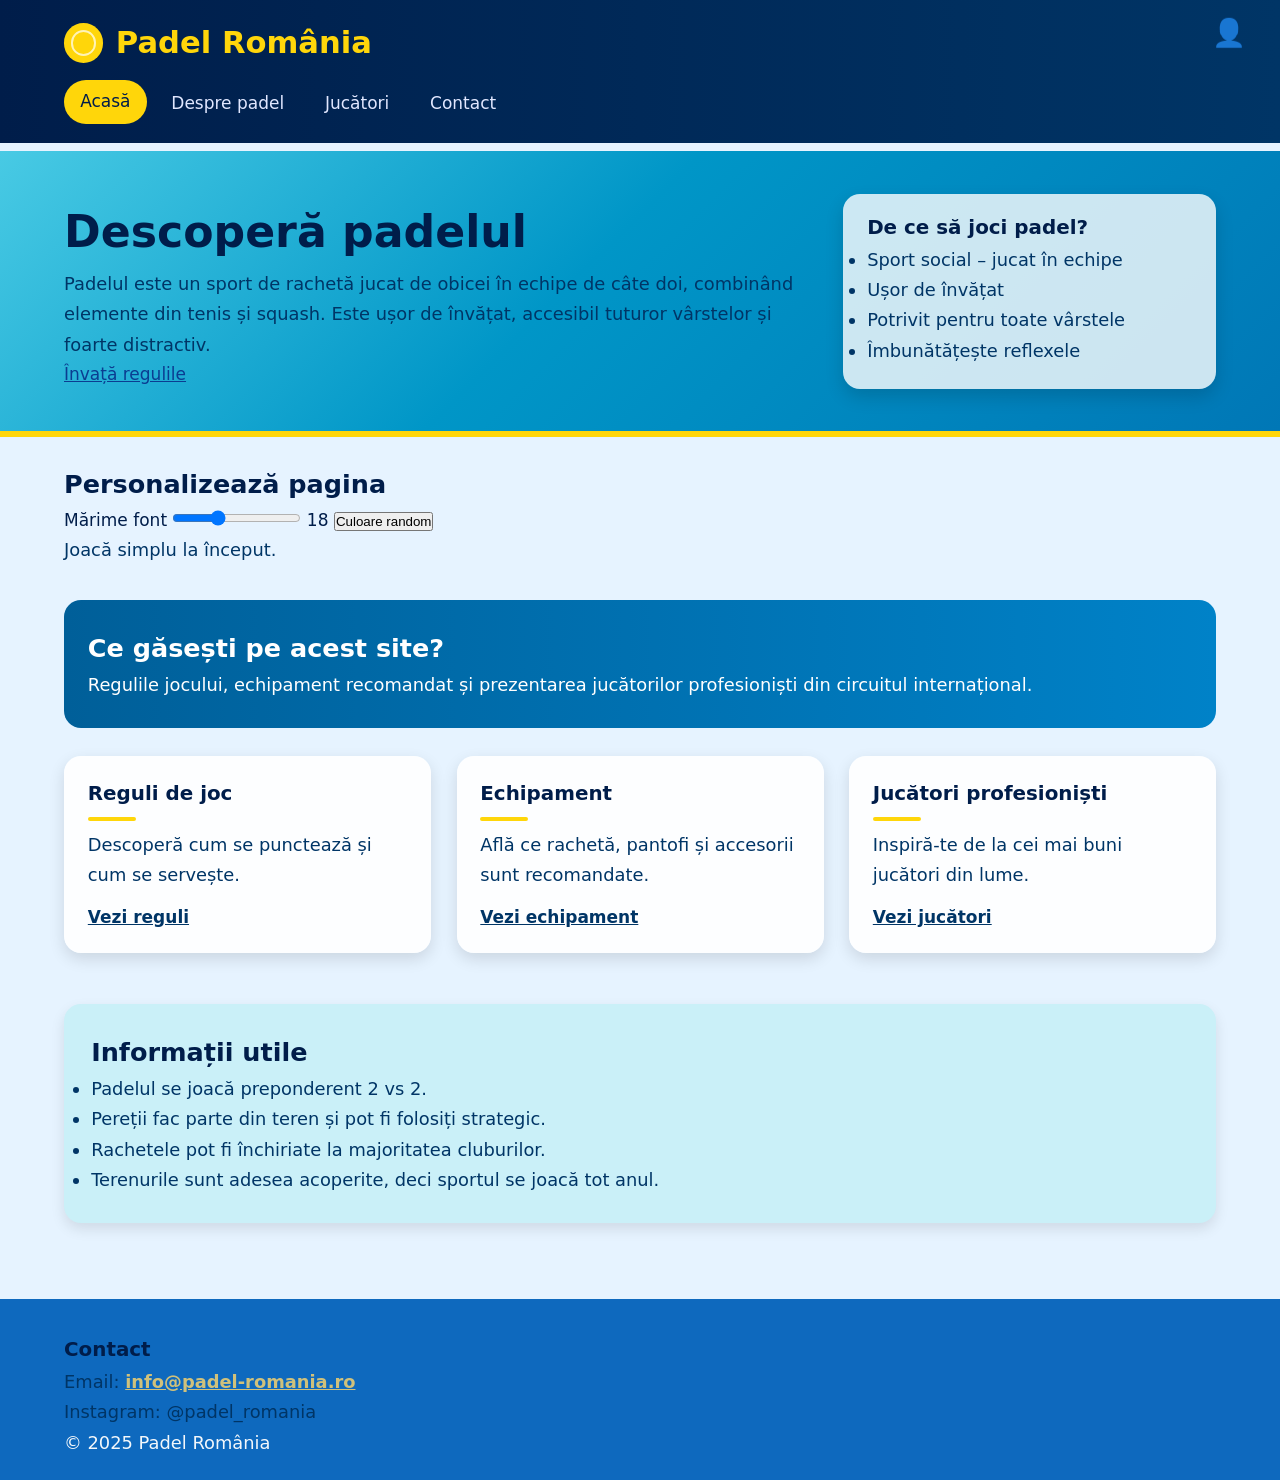
<file: index.html>
<!DOCTYPE html>
<html lang="ro">
<head>
    <meta charset="UTF-8">
    <title>Padel pentru Începători - Padel România</title>
    <meta name="viewport" content="width=device-width, initial-scale=1.0">
    <link rel="stylesheet" href="styles.css">
</head>
<body>
<header>
    <div class="logo">
        <span class="logo-ball"></span>
        <h1>Padel România</h1>
    </div>

    <nav class="main-nav">
        <ul>
            <li><a href="index.html" class="active">Acasă</a></li>
            <li class="dropdown">
                <a href="reguli.html">Despre padel</a>
                <ul class="submenu">
                    <li><a href="reguli.html">Reguli de bază</a></li>
                    <li><a href="echipament.html">Echipament</a></li>
                </ul>
            </li>
            <li><a href="cluburi.html">Jucători</a></li>
            <li><a href="#contact">Contact</a></li>
        </ul>
    </nav>
   <div class="user-area">
  <button id="userToggle" aria-label="Cont utilizator">
    👤
  </button>

  <section class="auth-bar" id="authBox">
    <form id="loginForm">
      <label>
        Utilizator
        <input id="loginUser" type="text" required>
      </label>

      <label>
        Parolă
        <input id="loginPass" type="password" required>
      </label>

      <button type="submit">Login</button>
      <button type="button" id="logoutBtn">Logout</button>

      <span id="authStatus"></span>
    </form>
  </section>
</div>

</header>

<main>
    <section class="hero">
        <article class="hero-content">
            <h2 class="hero-title">Descoperă padelul</h2>
            <p>
                Padelul este un sport de rachetă jucat de obicei în echipe de câte doi,
                combinând elemente din tenis și squash. Este ușor de învățat,
                accesibil tuturor vârstelor și foarte distractiv.
            </p>
            <a href="reguli.html" class="btn btn-primary">Învață regulile</a>
        </article>

        <aside class="hero-aside">
            <h3>De ce să joci padel?</h3>
            <ul>
                <li>Sport social – jucat în echipe</li>
                <li>Ușor de învățat</li>
                <li>Potrivit pentru toate vârstele</li>
                <li>Îmbunătățește reflexele</li>
            </ul>
        </aside>
    </section>

    <section class="controls">
        <h2>Personalizează pagina</h2>

        <label for="fontRange">Mărime font</label>
        <input id="fontRange" type="range" min="15" max="24" step="1" value="18">
        <span id="fontValue">18</span>

        <button id="randColorBtn" type="button">Culoare random</button>

        <p id="rotatingTip"></p>
    </section>


    <section class="section-intro">
        <header>
            <h2>Ce găsești pe acest site?</h2>
            <p>
                Regulile jocului, echipament recomandat și prezentarea jucătorilor
                profesioniști din circuitul internațional.
            </p>
        </header>
      
        
         <div class="cards-grid">
            <article class="card">
                <h3>Reguli de joc</h3>
                <p>Descoperă cum se punctează și cum se servește.</p>
                <a href="reguli.html" class="card-link">Vezi reguli</a>
            </article>

            <article class="card">
                <h3>Echipament</h3>
                <p>Află ce rachetă, pantofi și accesorii sunt recomandate.</p>
                <a href="echipament.html" class="card-link">Vezi echipament</a>
            </article>

            <article class="card">
                <h3>Jucători profesioniști</h3>
                <p>Inspiră-te de la cei mai buni jucători din lume.</p>
                <a href="cluburi.html" class="card-link">Vezi jucători</a>
            </article>
        </div>
    </section>
    
    
        <section class="info-box">
            <h2>Informații utile</h2>
            <ul>
            <li>Padelul se joacă preponderent 2 vs 2.</li>
            <li>Pereții fac parte din teren și pot fi folosiți strategic.</li>
            <li>Rachetele pot fi închiriate la majoritatea cluburilor.</li>
            <li>Terenurile sunt adesea acoperite, deci sportul se joacă tot anul.</li>
        </ul>
    </section>
</main>

<footer id="contact">
    <section class="footer-content">
        <article>
            <h3>Contact</h3>
            <p>Email: <a href="mailto:info@padel-romania.ro">info@padel-romania.ro</a></p>
            <p>Instagram: @padel_romania</p>
        </article>
    </section>
    <p class="footer-copy">&copy; 2025 Padel România</p>
</footer>
<script type="text/javascript" src="app.js"></script>

</body>
</html>
</file>
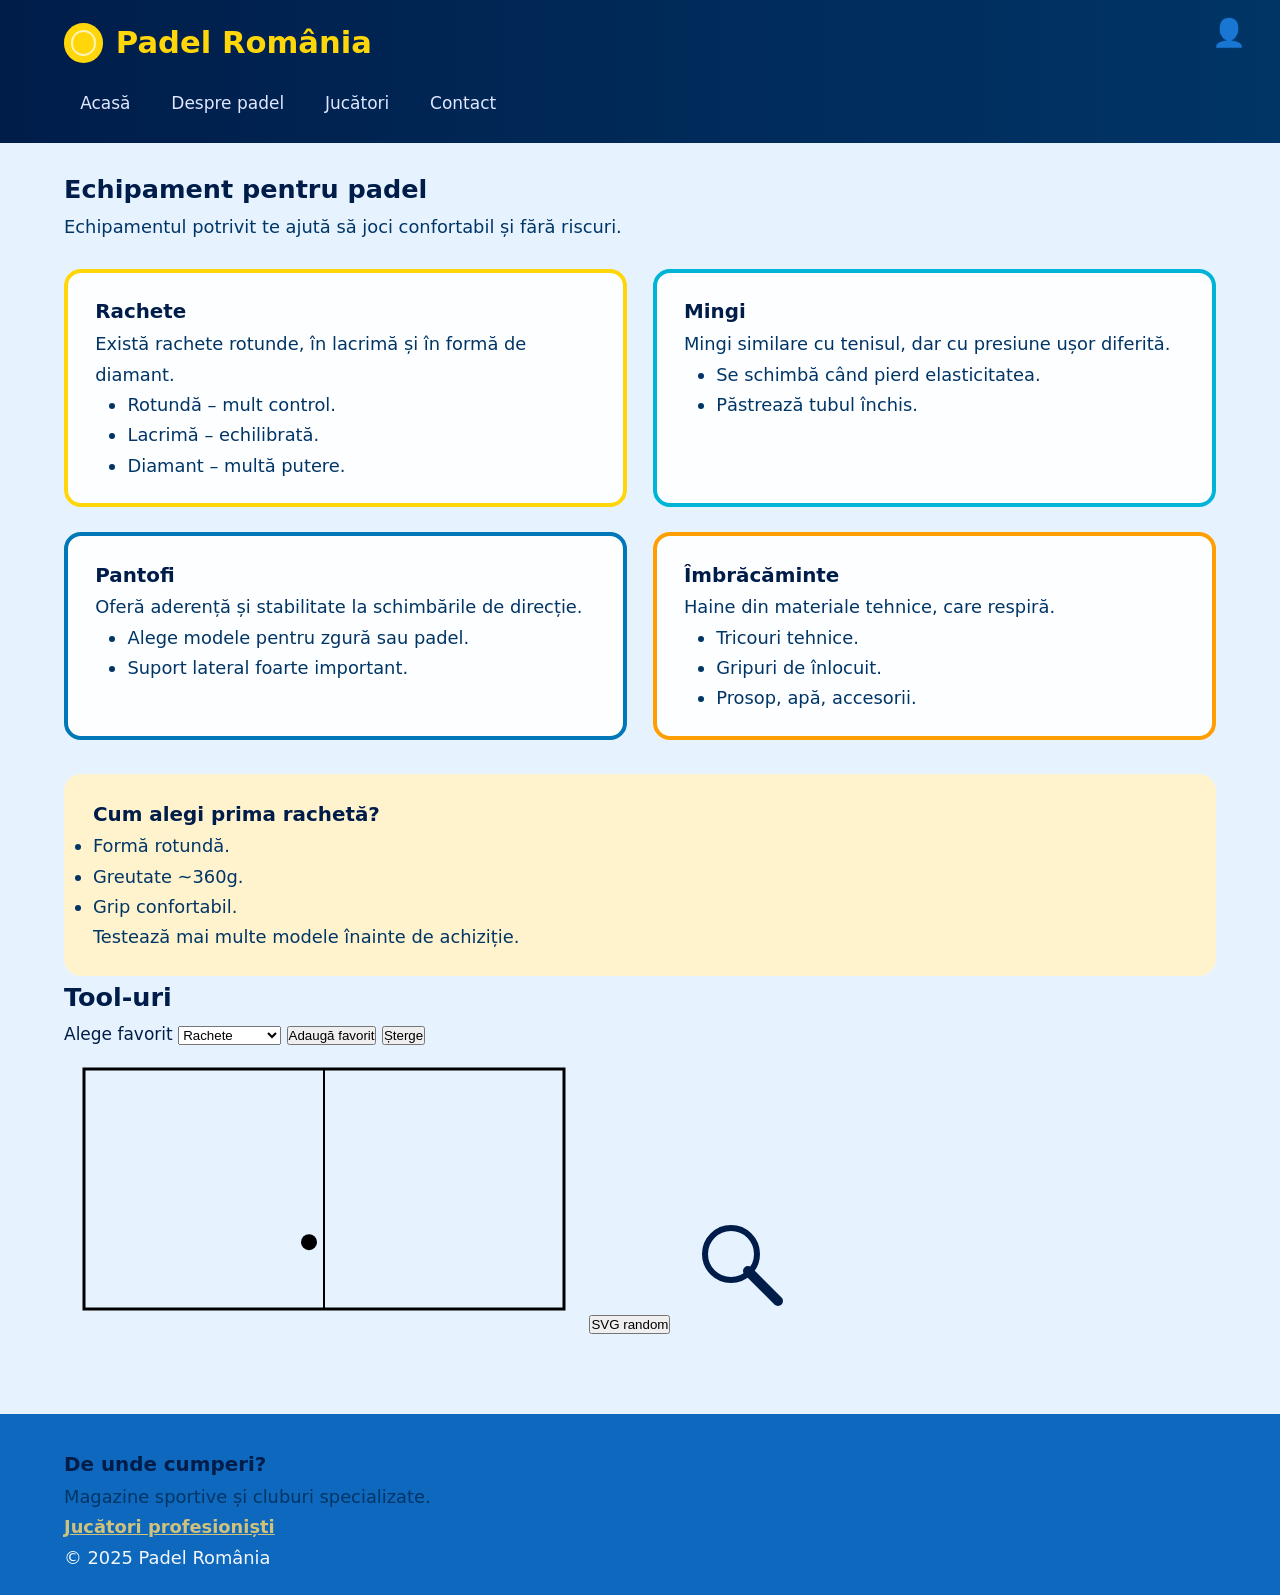
<file: echipament.html>
<!DOCTYPE html>
<html lang="ro">
<head>
    <meta charset="UTF-8">
    <title>Echipament pentru padel - Padel România</title>
    <meta name="viewport" content="width=device-width, initial-scale=1.0">
    <link rel="stylesheet" href="styles.css">
</head>
<body>

<header>
    <div class="logo">
        <span class="logo-ball"></span>
        <h1>Padel România</h1>
    </div>

    <nav class="main-nav">
        <ul>
            <li><a href="index.html">Acasă</a></li>
            <li class="dropdown">
                <a href="reguli.html">Despre padel</a>
                <ul class="submenu">
                    <li><a href="reguli.html">Reguli de bază</a></li>
                    <li><a href="echipament.html" class="active">Echipament</a></li>
                </ul>
            </li>
            <li><a href="cluburi.html">Jucători</a></li>
            <li><a href="index.html#contact">Contact</a></li>
        </ul>
    </nav>
   <div class="user-area">
  <button id="userToggle" aria-label="Cont utilizator">
    👤
  </button>

  <section class="auth-bar" id="authBox">
    <form id="loginForm">
      <label>
        Utilizator
        <input id="loginUser" type="text" required>
      </label>

      <label>
        Parolă
        <input id="loginPass" type="password" required>
      </label>

      <button type="submit">Login</button>
      <button type="button" id="logoutBtn">Logout</button>

      <span id="authStatus"></span>
    </form>
  </section>
</div>

</header>

<main>
    <section class="section-title">
        <h2>Echipament pentru padel</h2>
        <p>
            Echipamentul potrivit te ajută să joci confortabil și fără riscuri.
        </p>
    </section>

    <section class="equipment-grid">

        <article class="equipment-item">
            <h3>Rachete</h3>
            <p>
                Există rachete rotunde, în lacrimă și în formă de diamant.
            </p>
            <ul>
                <li>Rotundă – mult control.</li>
                <li>Lacrimă – echilibrată.</li>
                <li>Diamant – multă putere.</li>
            </ul>
        </article>

        <article class="equipment-item">
            <h3>Mingi</h3>
            <p>
                Mingi similare cu tenisul, dar cu presiune ușor diferită.
            </p>
            <ul>
                <li>Se schimbă când pierd elasticitatea.</li>
                <li>Păstrează tubul închis.</li>
            </ul>
        </article>

        <article class="equipment-item">
            <h3>Pantofi</h3>
            <p>
                Oferă aderență și stabilitate la schimbările de direcție.
            </p>
            <ul>
                <li>Alege modele pentru zgură sau padel.</li>
                <li>Suport lateral foarte important.</li>
            </ul>
        </article>

        <article class="equipment-item">
            <h3>Îmbrăcăminte</h3>
            <p>
                Haine din materiale tehnice, care respiră.
            </p>
            <ul>
                <li>Tricouri tehnice.</li>
                <li>Gripuri de înlocuit.</li>
                <li>Prosop, apă, accesorii.</li>
            </ul>
        </article>

    </section>

    <section class="tip-box">
        <h3>Cum alegi prima rachetă?</h3>
        <ul>
            <li>Formă rotundă.</li>
            <li>Greutate ~360g.</li>
            <li>Grip confortabil.</li>
        </ul>
        <p>Testează mai multe modele înainte de achiziție.</p>
    </section>
    <section class="equip-tools">
  <h2>Tool-uri</h2>

  <label for="equipSelect">Alege favorit</label>
  <select id="equipSelect">
    <option>Rachete</option>
    <option>Mingi</option>
    <option>Pantofi</option>
    <option>Îmbrăcăminte</option>
  </select>

  <button id="addFavBtn" type="button">Adaugă favorit</button>
  <button id="clearFavBtn" type="button">Șterge</button>

  <ul id="favList"></ul>

  <canvas id="courtCanvas" width="520" height="280">Canvas indisponibil</canvas>

  <button id="svgColorBtn" type="button">SVG random</button>

  <svg id="racketSvg" width="120" height="120" viewBox="0 0 120 120" xmlns="http://www.w3.org/2000/svg">
    <circle cx="55" cy="45" r="26" fill="none" stroke="currentColor" stroke-width="6"></circle>
    <line x1="72" y1="62" x2="102" y2="92" stroke="currentColor" stroke-width="10" stroke-linecap="round"></line>
  </svg>
</section>

</main>

<footer>
    <section class="footer-content">
        <article>
            <h3>De unde cumperi?</h3>
            <p>Magazine sportive și cluburi specializate.</p>
        </article>
        <article>
            
            <p><a href="cluburi.html">Jucători profesioniști</a></p>
        </article>
    </section>

    <p class="footer-copy">&copy; 2025 Padel România</p>
</footer>
<script type="text/javascript" src="app.js"></script>

</body>
</html>
</file>
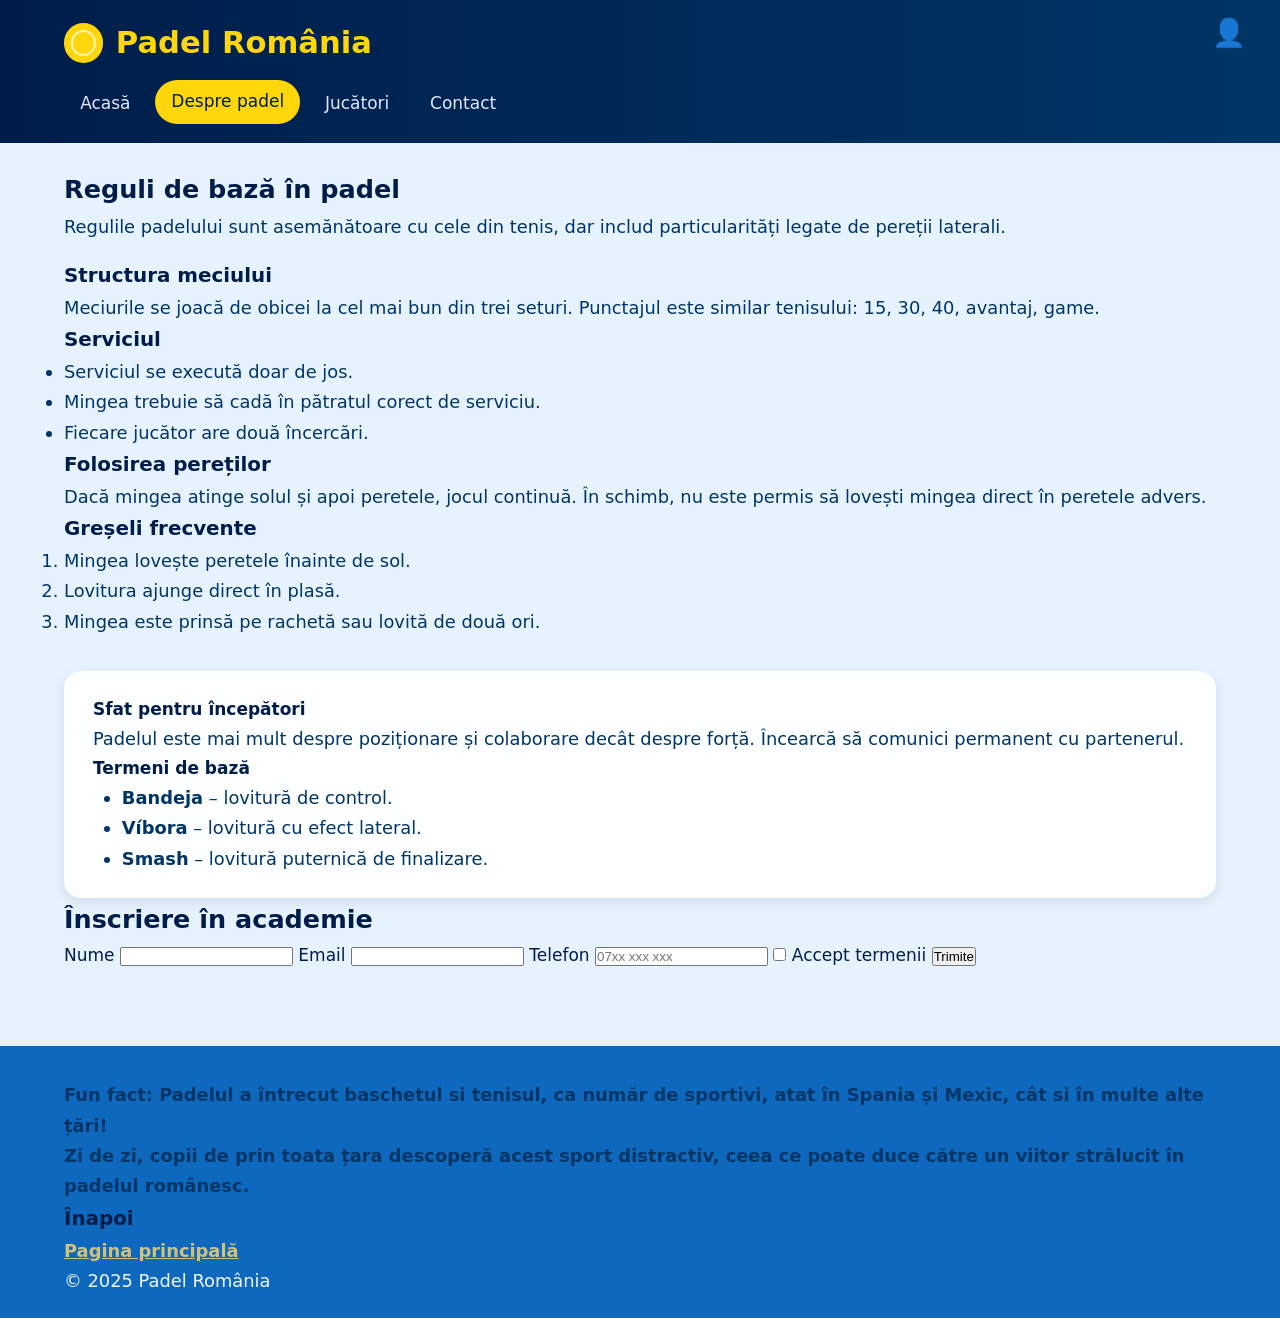
<file: reguli.html>
<!DOCTYPE html>
<html lang="ro">
<head>
    <meta charset="UTF-8">
    <title>Reguli de bază - Padel România</title>
    <meta name="viewport" content="width=device-width, initial-scale=1.0">
    <link rel="stylesheet" href="styles.css">
</head>
<body>
<header>
    <div class="logo">
        <span class="logo-ball"></span>
        <h1>Padel România</h1>
    </div>

    <nav class="main-nav">
        <ul>
            <li><a href="index.html">Acasă</a></li>
            <li class="dropdown">
                <a href="reguli.html" class="active">Despre padel</a>
                <ul class="submenu">
                    <li><a href="reguli.html">Reguli de bază</a></li>
                    <li><a href="echipament.html">Echipament</a></li>
                </ul>
            </li>
            <li><a href="cluburi.html">Jucători</a></li>
            <li><a href="index.html#contact">Contact</a></li>
        </ul>
    </nav>
    <div class="user-area">
  <button id="userToggle" aria-label="Cont utilizator">
    👤
  </button>

  <section class="auth-bar" id="authBox">
    <form id="loginForm">
      <label>
        Utilizator
        <input id="loginUser" type="text" required>
      </label>

      <label>
        Parolă
        <input id="loginPass" type="password" required>
      </label>

      <button type="submit">Login</button>
      <button type="button" id="logoutBtn">Logout</button>

      <span id="authStatus"></span>
    </form>
  </section>
</div>

</header>

<main>
    <section class="section-title">
        <h2>Reguli de bază în padel</h2>
        <p>
            Regulile padelului sunt asemănătoare cu cele din tenis,
            dar includ particularități legate de pereții laterali.
        </p>
    </section>

    <section class="rules-layout">
        <article class="rules-main">
            <h3>Structura meciului</h3>
            <p>
                Meciurile se joacă de obicei la cel mai bun din trei seturi.
                Punctajul este similar tenisului: 15, 30, 40, avantaj, game.
            </p>

            <h3>Serviciul</h3>
            <ul>
                <li>Serviciul se execută doar de jos.</li>
                <li>Mingea trebuie să cadă în pătratul corect de serviciu.</li>
                <li>Fiecare jucător are două încercări.</li>
            </ul>

            <h3>Folosirea pereților</h3>
            <p>
                Dacă mingea atinge solul și apoi peretele, jocul continuă.
                În schimb, nu este permis să lovești mingea direct în peretele advers.
            </p>

            <h3>Greșeli frecvente</h3>
            <ol>
                <li>Mingea lovește peretele înainte de sol.</li>
                <li>Lovitura ajunge direct în plasă.</li>
                <li>Mingea este prinsă pe rachetă sau lovită de două ori.</li>
            </ol>
        </article>

        <aside class="rules-aside">
            <h4>Sfat pentru începători</h4>
            <p>
                Padelul este mai mult despre poziționare și colaborare
                decât despre forță. Încearcă să comunici permanent cu partenerul.
            </p>

            <h4>Termeni de bază</h4>
            <ul>
                <li><strong>Bandeja</strong> – lovitură de control.</li>
                <li><strong>Víbora</strong> – lovitură cu efect lateral.</li>
                <li><strong>Smash</strong> – lovitură puternică de finalizare.</li>
            </ul>
        </aside>
    </section>
    <section class="signup">
  <h2>Înscriere în academie</h2>

  <form id="signupForm" novalidate>
    <label for="sName">Nume</label>
    <input id="sName" type="text" required>

    <label for="sEmail">Email</label>
    <input id="sEmail" type="text" required>

    <label for="sPhone">Telefon</label>
    <input id="sPhone" type="text" required placeholder="07xx xxx xxx">

    <label>
      <input id="sTerms" type="checkbox">
      Accept termenii
    </label>

    <button type="submit">Trimite</button>
    <p id="formMsg"></p>
  </form>
</section>

</main>

<footer>
    <section class="footer-content">
        <article>
            <h4>
            <p>Fun fact: Padelul a întrecut baschetul si tenisul, ca număr de sportivi, atat în Spania și Mexic,
                 cât si în multe alte țări! </p>
                 
            <p>Zi de zi, copii de prin toata țara descoperă acest sport distractiv, ceea ce poate duce 
                către un viitor strălucit în padelul românesc. </p>
        </h4>
        </article>
        <article>
            <h3>Înapoi</h3>
            <p><a href="index.html">Pagina principală</a></p>
        </article>
    </section>
    <p class="footer-copy">&copy; 2025 Padel România</p>
</footer>
<script type="text/javascript" src="app.js"></script>

</body>
</html>
</file>
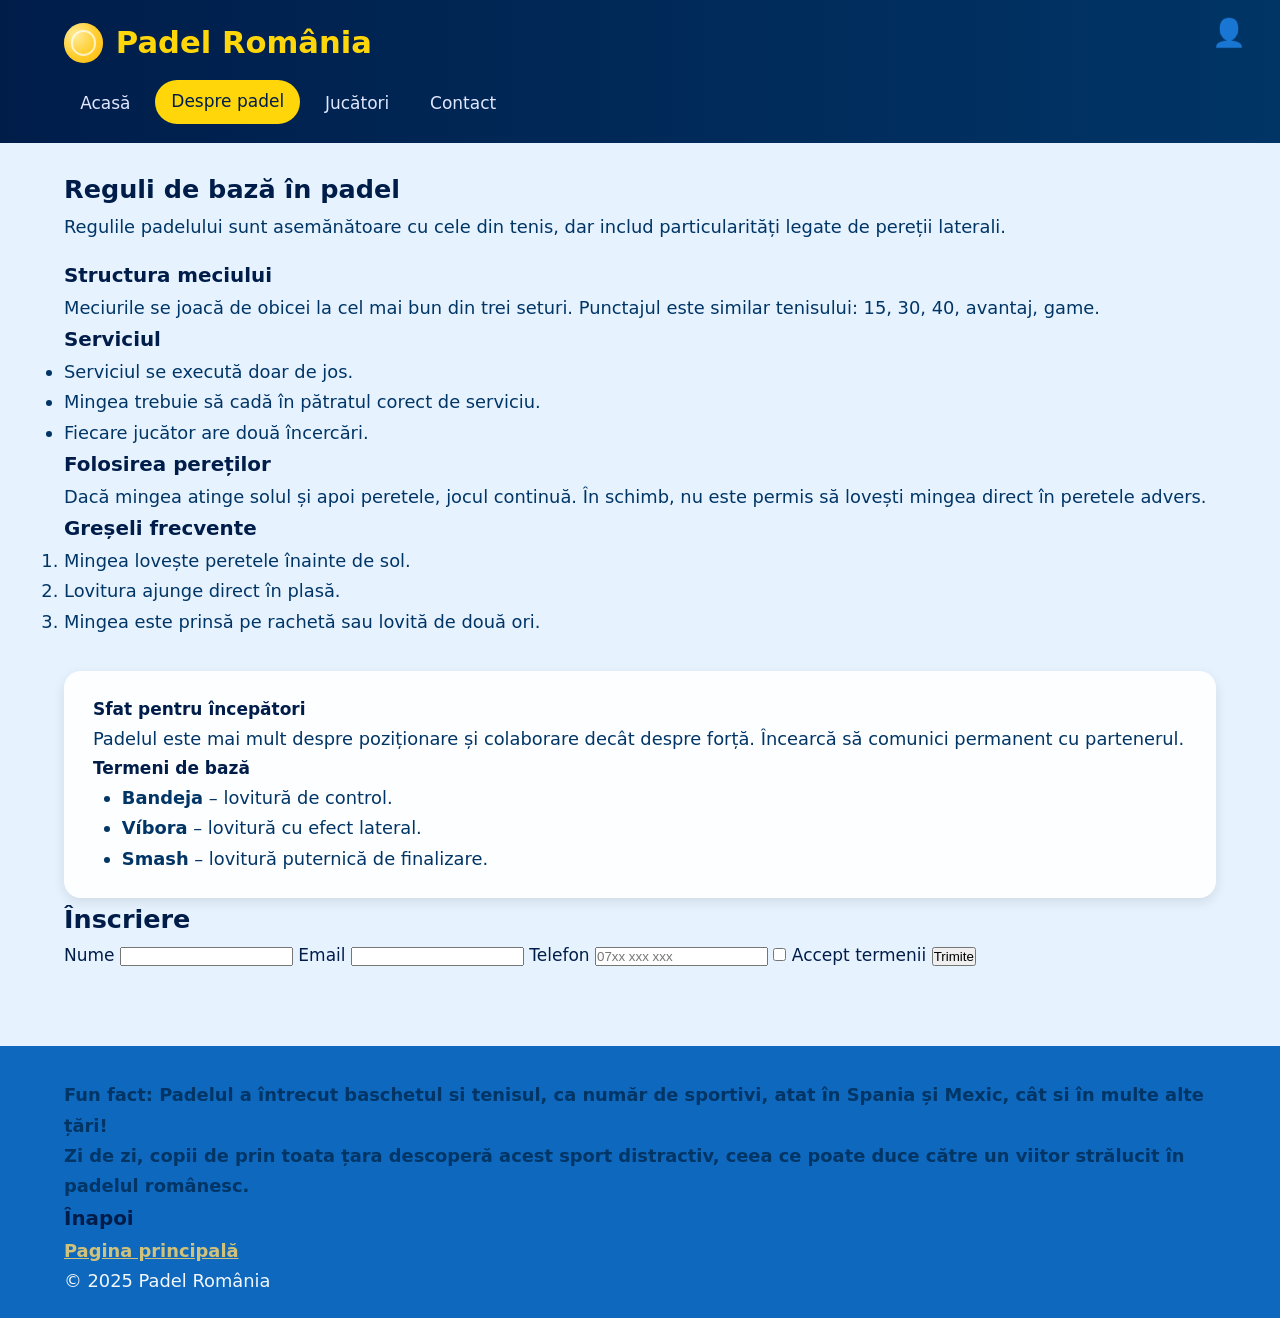
<file: Proiect_2/reguli.html>
<!DOCTYPE html>
<html lang="ro">
<head>
    <meta charset="UTF-8">
    <title>Reguli de bază - Padel România</title>
    <meta name="viewport" content="width=device-width, initial-scale=1.0">
    <link rel="stylesheet" href="styles.css">
</head>
<body>
<header>
    <div class="logo">
        <span class="logo-ball"></span>
        <h1>Padel România</h1>
    </div>

    <nav class="main-nav">
        <ul>
            <li><a href="index.html">Acasă</a></li>
            <li class="dropdown">
                <a href="reguli.html" class="active">Despre padel</a>
                <ul class="submenu">
                    <li><a href="reguli.html">Reguli de bază</a></li>
                    <li><a href="echipament.html">Echipament</a></li>
                </ul>
            </li>
            <li><a href="cluburi.html">Jucători</a></li>
            <li><a href="index.html#contact">Contact</a></li>
        </ul>
    </nav>
    <div class="user-area">
  <button id="userToggle" aria-label="Cont utilizator">
    👤
  </button>

  <section class="auth-bar" id="authBox">
    <form id="loginForm">
      <label>
        Utilizator
        <input id="loginUser" type="text" required>
      </label>

      <label>
        Parolă
        <input id="loginPass" type="password" required>
      </label>

      <button type="submit">Login</button>
      <button type="button" id="logoutBtn">Logout</button>

      <span id="authStatus"></span>
    </form>
  </section>
</div>

</header>

<main>
    <section class="section-title">
        <h2>Reguli de bază în padel</h2>
        <p>
            Regulile padelului sunt asemănătoare cu cele din tenis,
            dar includ particularități legate de pereții laterali.
        </p>
    </section>

    <section class="rules-layout">
        <article class="rules-main">
            <h3>Structura meciului</h3>
            <p>
                Meciurile se joacă de obicei la cel mai bun din trei seturi.
                Punctajul este similar tenisului: 15, 30, 40, avantaj, game.
            </p>

            <h3>Serviciul</h3>
            <ul>
                <li>Serviciul se execută doar de jos.</li>
                <li>Mingea trebuie să cadă în pătratul corect de serviciu.</li>
                <li>Fiecare jucător are două încercări.</li>
            </ul>

            <h3>Folosirea pereților</h3>
            <p>
                Dacă mingea atinge solul și apoi peretele, jocul continuă.
                În schimb, nu este permis să lovești mingea direct în peretele advers.
            </p>

            <h3>Greșeli frecvente</h3>
            <ol>
                <li>Mingea lovește peretele înainte de sol.</li>
                <li>Lovitura ajunge direct în plasă.</li>
                <li>Mingea este prinsă pe rachetă sau lovită de două ori.</li>
            </ol>
        </article>

        <aside class="rules-aside">
            <h4>Sfat pentru începători</h4>
            <p>
                Padelul este mai mult despre poziționare și colaborare
                decât despre forță. Încearcă să comunici permanent cu partenerul.
            </p>

            <h4>Termeni de bază</h4>
            <ul>
                <li><strong>Bandeja</strong> – lovitură de control.</li>
                <li><strong>Víbora</strong> – lovitură cu efect lateral.</li>
                <li><strong>Smash</strong> – lovitură puternică de finalizare.</li>
            </ul>
        </aside>
    </section>
    <section class="signup">
  <h2>Înscriere</h2>

  <form id="signupForm" novalidate>
    <label for="sName">Nume</label>
    <input id="sName" type="text" required>

    <label for="sEmail">Email</label>
    <input id="sEmail" type="text" required>

    <label for="sPhone">Telefon</label>
    <input id="sPhone" type="text" required placeholder="07xx xxx xxx">

    <label>
      <input id="sTerms" type="checkbox">
      Accept termenii
    </label>

    <button type="submit">Trimite</button>
    <p id="formMsg"></p>
  </form>
</section>

</main>

<footer>
    <section class="footer-content">
        <article>
            <h4>
            <p>Fun fact: Padelul a întrecut baschetul si tenisul, ca număr de sportivi, atat în Spania și Mexic,
                 cât si în multe alte țări! </p>
                 
            <p>Zi de zi, copii de prin toata țara descoperă acest sport distractiv, ceea ce poate duce 
                către un viitor strălucit în padelul românesc. </p>
        </h4>
        </article>
        <article>
            <h3>Înapoi</h3>
            <p><a href="index.html">Pagina principală</a></p>
        </article>
    </section>
    <p class="footer-copy">&copy; 2025 Padel România</p>
</footer>
<script type="text/javascript" src="app.js"></script>

</body>
</html>
</file>
<file: styles.css>
*{margin:0;padding:0;box-sizing:border-box;}

html{font-size:17px;}

body{
    font-family:system-ui,-apple-system,BlinkMacSystemFont,"Segoe UI",sans-serif;
    line-height:1.7;
    color:#001d4a;
    background:#e6f3ff;
}

header{
    background:linear-gradient(90deg,#001d4a,#003566);
    color:#fff;
    padding:1rem 5vw;
}

.logo{
    display:flex;
    align-items:center;
    gap:.75rem;
    margin-bottom:.75rem;
}

.logo h1{
    font-size:1.8rem;
    color:#ffd60a;
}

@keyframes ballSpin {
    0% {
        transform: rotate(0deg) scale(1);
        box-shadow: 0 0 0 rgba(255,214,10,0.4);
    }
    50% {
        transform: rotate(180deg) scale(1.08);
        box-shadow: 0 0 20px rgba(255,214,10,0.6);
    }
    100% {
        transform: rotate(360deg) scale(1);
        box-shadow: 0 0 0 rgba(255,214,10,0.4);
    }
}


.logo-ball{
    width:2.3rem;
    height:2.3rem;
    border-radius:50%;
    background:radial-gradient(circle at 30% 30%, #ffeb99, #ffcf33, #ffb703);
    position:relative;

    animation: ballSpin 4s infinite linear;
}


.logo-ball::before{
    content:"";
    position:absolute;
    inset:.4rem;
    border-radius:50%;
    border:2px solid rgba(255,255,255,.7);
}

.main-nav ul{
    list-style:none;
    display:flex;
    flex-wrap:wrap;
    gap:.5rem;
}

.main-nav li{position:relative;}

.main-nav a{
    display:block;
    padding:.45rem .95rem;
    text-decoration:none;
    color:#e0e7ff;
    font-size:1rem;
    border-radius:999px;
    transition:background-color .35s ease, color .25s ease,transform .45s ease;
}

.main-nav a:hover,
.main-nav a.active{
    background:#ffd60a;
    color:#001d4a;
    transform:translateY(-2px);
}

.dropdown .submenu{
    display:none;
    position:absolute;
    top:100%;
    left:0;
    min-width:11rem;
    background:#001d4a;
    padding:.4rem 0;
    border-radius:.5rem;
    box-shadow:0 6px 18px rgba(0,0,0,.4);
    z-index:20;
}

.dropdown:hover .submenu{display:block;}

main{padding:1.5rem 5vw 2.5rem;}

h2,h3,h4{color:#001d4a;}
p,li{color:#003566;font-size:1.05rem;}

.hero{
    display:grid;
    grid-template-columns:2fr 1fr;
    gap:2rem;
    padding:2.5rem 5vw;
    margin:-1rem -5vw 1.5rem;
    background:linear-gradient(135deg,#48cae4 0%,#0096c7 45%,#0077b6 100%);
    border-bottom:6px solid #ffd60a;
}

.hero-title{
    font-size:2.6rem;
    color:#001d4a;
}

.hero-aside{
    background:#ffffffcc;
    border-radius:1rem;
    padding:1rem 1.4rem;
    box-shadow:0 8px 18px rgba(0,0,0,.15);
}

.section-intro{margin-top:2rem;}

.section-intro header{
    background:linear-gradient(90deg,#005f99,#0082c8);
    padding:1.6rem 1.4rem;
    border-radius:1rem;
    margin-bottom:1.7rem;
}

.section-intro header h2,
.section-intro header p{
    color:white;
}

.cards-grid{
    display:grid;
    grid-template-columns:repeat(3,minmax(0,1fr));
    gap:1.5rem;
    margin-top:1.5rem;
}

.card{
    background:#ffffffee;
    border-radius:1rem;
    padding:1.2rem 1.4rem;
    box-shadow:0 6px 16px rgba(0,0,0,.12);
}

.card h3{margin-bottom:.5rem;color:#001d4a;}

.card-link{
    margin-top:.75rem;
    display:inline-block;
    font-weight:600;
    color:#003566;
}

.info-box{
    margin-top:3rem;
    background:#caf0f8;
    padding:1.6rem;
    border-radius:1rem;
    box-shadow:0 6px 14px rgba(0,0,0,.1);
}

.rules-layout{
    display:flex;
    flex-wrap:wrap;
    gap:2rem;
    margin-top:1rem;
}

.rules-aside{
    flex:1 1 12rem;
    background:#ffffffee;
    border-radius:1rem;
    padding:1.4rem 1.7rem;
    box-shadow:0 4px 12px rgba(0,0,0,.1);
}

.rules-aside ul{
    padding-left:1.7rem;
}

.equipment-grid{
    display:grid;
    grid-template-columns:repeat(2,minmax(0,1fr));
    gap:1.5rem;
    margin-top:1.6rem;
}

.equipment-item{
    background:#ffffffee;
    border-radius:1rem;
    padding:1.3rem 1.6rem;
    border:4px solid #ddd;
}

.equipment-item ul{
    padding-left:1.9rem;
}

.equipment-item:nth-of-type(1){border-color:#ffd60a;}
.equipment-item:nth-of-type(2){border-color:#00b4d8;}
.equipment-item:nth-of-type(3){border-color:#0077b6;}
.equipment-item:nth-of-type(4){border-color:#ff9e00;}

.tip-box{
    margin-top:2rem;
    padding:1.4rem 1.7rem;
    border-radius:1rem;
    background:#fff3cd;
}

.players-grid{
    margin-top:2rem;
    display:grid;
    grid-template-columns:repeat(4,minmax(0,1fr));
    gap:1.7rem;
}

.player-card{
    background:#ffffffee;
    border-radius:1.2rem;
    overflow:hidden;
    box-shadow:0 8px 18px rgba(0,0,0,.15);
    border:5px solid;
    border-image:linear-gradient(90deg,#0077b6,#00b4d8) 1;
    transition:transform .35s ease,box-shadow .35s ease;
}

.player-card:hover{
    transform:translateY(-6px);
    box-shadow:0 14px 26px rgba(0,0,0,.2);
}

.player-card img{
    width:100%;
    height:230px;
    object-fit:cover;
}

footer{
    background:#0e69be; 
    color:#ffffff;
    padding:2rem 5vw 1.3rem;
    margin-top:2rem;
}

footer a{
    color:#d0c17b;
    font-weight:700;
}

.footer-copy{
    color:white;
    opacity:0.95;
}


@media(max-width:900px){
    .hero{grid-template-columns:1fr;}
    .cards-grid{grid-template-columns:repeat(2,1fr);}
    .players-grid{grid-template-columns:repeat(2,1fr);}
}

@media(max-width:600px){
    .main-nav ul{flex-direction:column;}
    .cards-grid,
    .equipment-grid,
    .players-grid{grid-template-columns:1fr;}
}

@keyframes titlePulse {
    0% {
        transform: scale(1);
        text-shadow: 0 0 0 rgba(0, 150, 255, 0.0);
    }
    50% {
        transform: scale(1.05);
        text-shadow: 0 0 12px rgba(0, 150, 255, 0.4);
    }
    100% {
        transform: scale(1);
        text-shadow: 0 0 0 rgba(0, 150, 255, 0.0);
    }
}



   h1 {
    animation: titlePulse 2.2s ease-in-out infinite;
}

header{
  position: relative;
}

.user-area{
  position: absolute;
  top: 1rem;
  right: 2rem;
}

#userToggle{
  background: transparent;
  border: none;
  font-size: 1.6rem;
  cursor: pointer;
  color: white;
}

.auth-bar{
  position: absolute;
  right: 0;
  top: 2.2rem;
  background: rgb(31, 61, 194);
  padding: .8rem;
  border-radius: .8rem;
  box-shadow: 0 6px 16px rgba(0,0,0,.2);
  display: none;
  min-width: 180px;
  z-index: 100;
}

.auth-bar label{
  display: flex;
  flex-direction: column;
  font-size: .85rem;
  margin-bottom: .4rem;
}

.auth-bar input{
  padding: .3rem .4rem;
  border-radius: .4rem;
  border: 1px solid #ccc;
}

.auth-bar button{
  margin-top: .4rem;
  width: 100%;
  border-radius: 999px;
}
:root{
  --accent: #ffd60a;
}

.main-nav a.active{
  background: var(--accent);
  color: #001d4a;
}

.main-nav a:hover{
  color: var(--accent);
}

.logo-ball{
  background: var(--accent);
}

a{
  color: #0b3d91;
}

a:hover{
  color: var(--accent);
}

.card h3::after{
  content:"";
  display:block;
  width:48px;
  height:4px;
  border-radius:999px;
  background: var(--accent);
  margin-top:.4rem;
}
</file>
<file: Proiect_2/styles.css>
*{margin:0;padding:0;box-sizing:border-box;}

html{font-size:17px;}

body{
    font-family:system-ui,-apple-system,BlinkMacSystemFont,"Segoe UI",sans-serif;
    line-height:1.7;
    color:#001d4a;
    background:#e6f3ff;
}

header{
    background:linear-gradient(90deg,#001d4a,#003566);
    color:#fff;
    padding:1rem 5vw;
}

.logo{
    display:flex;
    align-items:center;
    gap:.75rem;
    margin-bottom:.75rem;
}

.logo h1{
    font-size:1.8rem;
    color:#ffd60a;
}

@keyframes ballSpin {
    0% {
        transform: rotate(0deg) scale(1);
        box-shadow: 0 0 0 rgba(255,214,10,0.4);
    }
    50% {
        transform: rotate(180deg) scale(1.08);
        box-shadow: 0 0 20px rgba(255,214,10,0.6);
    }
    100% {
        transform: rotate(360deg) scale(1);
        box-shadow: 0 0 0 rgba(255,214,10,0.4);
    }
}


.logo-ball{
    width:2.3rem;
    height:2.3rem;
    border-radius:50%;
    background:radial-gradient(circle at 30% 30%, #ffeb99, #ffcf33, #ffb703);
    position:relative;

    animation: ballSpin 4s infinite linear;
}


.logo-ball::before{
    content:"";
    position:absolute;
    inset:.4rem;
    border-radius:50%;
    border:2px solid rgba(255,255,255,.7);
}

.main-nav ul{
    list-style:none;
    display:flex;
    flex-wrap:wrap;
    gap:.5rem;
}

.main-nav li{position:relative;}

.main-nav a{
    display:block;
    padding:.45rem .95rem;
    text-decoration:none;
    color:#e0e7ff;
    font-size:1rem;
    border-radius:999px;
    transition:background-color .35s ease, color .25s ease,transform .45s ease;
}

.main-nav a:hover,
.main-nav a.active{
    background:#ffd60a;
    color:#001d4a;
    transform:translateY(-2px);
}

.dropdown .submenu{
    display:none;
    position:absolute;
    top:100%;
    left:0;
    min-width:11rem;
    background:#001d4a;
    padding:.4rem 0;
    border-radius:.5rem;
    box-shadow:0 6px 18px rgba(0,0,0,.4);
    z-index:20;
}

.dropdown:hover .submenu{display:block;}

main{padding:1.5rem 5vw 2.5rem;}

h2,h3,h4{color:#001d4a;}
p,li{color:#003566;font-size:1.05rem;}

.hero{
    display:grid;
    grid-template-columns:2fr 1fr;
    gap:2rem;
    padding:2.5rem 5vw;
    margin:-1rem -5vw 1.5rem;
    background:linear-gradient(135deg,#48cae4 0%,#0096c7 45%,#0077b6 100%);
    border-bottom:6px solid #ffd60a;
}

.hero-title{
    font-size:2.6rem;
    color:#001d4a;
}

.hero-aside{
    background:#ffffffcc;
    border-radius:1rem;
    padding:1rem 1.4rem;
    box-shadow:0 8px 18px rgba(0,0,0,.15);
}

.section-intro{margin-top:2rem;}

.section-intro header{
    background:linear-gradient(90deg,#005f99,#0082c8);
    padding:1.6rem 1.4rem;
    border-radius:1rem;
    margin-bottom:1.7rem;
}

.section-intro header h2,
.section-intro header p{
    color:white;
}

.cards-grid{
    display:grid;
    grid-template-columns:repeat(3,minmax(0,1fr));
    gap:1.5rem;
    margin-top:1.5rem;
}

.card{
    background:#ffffffee;
    border-radius:1rem;
    padding:1.2rem 1.4rem;
    box-shadow:0 6px 16px rgba(0,0,0,.12);
}

.card h3{margin-bottom:.5rem;color:#001d4a;}

.card-link{
    margin-top:.75rem;
    display:inline-block;
    font-weight:600;
    color:#003566;
}

.info-box{
    margin-top:3rem;
    background:#caf0f8;
    padding:1.6rem;
    border-radius:1rem;
    box-shadow:0 6px 14px rgba(0,0,0,.1);
}

.rules-layout{
    display:flex;
    flex-wrap:wrap;
    gap:2rem;
    margin-top:1rem;
}

.rules-aside{
    flex:1 1 12rem;
    background:#ffffffee;
    border-radius:1rem;
    padding:1.4rem 1.7rem;
    box-shadow:0 4px 12px rgba(0,0,0,.1);
}

.rules-aside ul{
    padding-left:1.7rem;
}

.equipment-grid{
    display:grid;
    grid-template-columns:repeat(2,minmax(0,1fr));
    gap:1.5rem;
    margin-top:1.6rem;
}

.equipment-item{
    background:#ffffffee;
    border-radius:1rem;
    padding:1.3rem 1.6rem;
    border:4px solid #ddd;
}

.equipment-item ul{
    padding-left:1.9rem;
}

.equipment-item:nth-of-type(1){border-color:#ffd60a;}
.equipment-item:nth-of-type(2){border-color:#00b4d8;}
.equipment-item:nth-of-type(3){border-color:#0077b6;}
.equipment-item:nth-of-type(4){border-color:#ff9e00;}

.tip-box{
    margin-top:2rem;
    padding:1.4rem 1.7rem;
    border-radius:1rem;
    background:#fff3cd;
}

.players-grid{
    margin-top:2rem;
    display:grid;
    grid-template-columns:repeat(4,minmax(0,1fr));
    gap:1.7rem;
}

.player-card{
    background:#ffffffee;
    border-radius:1.2rem;
    overflow:hidden;
    box-shadow:0 8px 18px rgba(0,0,0,.15);
    border:5px solid;
    border-image:linear-gradient(90deg,#0077b6,#00b4d8) 1;
    transition:transform .35s ease,box-shadow .35s ease;
}

.player-card:hover{
    transform:translateY(-6px);
    box-shadow:0 14px 26px rgba(0,0,0,.2);
}

.player-card img{
    width:100%;
    height:230px;
    object-fit:cover;
}

footer{
    background:#0e69be; 
    color:#ffffff;
    padding:2rem 5vw 1.3rem;
    margin-top:2rem;
}

footer a{
    color:#d0c17b;
    font-weight:700;
}

.footer-copy{
    color:white;
    opacity:0.95;
}


@media(max-width:900px){
    .hero{grid-template-columns:1fr;}
    .cards-grid{grid-template-columns:repeat(2,1fr);}
    .players-grid{grid-template-columns:repeat(2,1fr);}
}

@media(max-width:600px){
    .main-nav ul{flex-direction:column;}
    .cards-grid,
    .equipment-grid,
    .players-grid{grid-template-columns:1fr;}
}

@keyframes titlePulse {
    0% {
        transform: scale(1);
        text-shadow: 0 0 0 rgba(0, 150, 255, 0.0);
    }
    50% {
        transform: scale(1.05);
        text-shadow: 0 0 12px rgba(0, 150, 255, 0.4);
    }
    100% {
        transform: scale(1);
        text-shadow: 0 0 0 rgba(0, 150, 255, 0.0);
    }
}



   h1 {
    animation: titlePulse 2.2s ease-in-out infinite;
}

header{
  position: relative;
}

.user-area{
  position: absolute;
  top: 1rem;
  right: 2rem;
}

#userToggle{
  background: transparent;
  border: none;
  font-size: 1.6rem;
  cursor: pointer;
  color: white;
}

.auth-bar{
  position: absolute;
  right: 0;
  top: 2.2rem;
  background: rgb(31, 61, 194);
  padding: .8rem;
  border-radius: .8rem;
  box-shadow: 0 6px 16px rgba(0,0,0,.2);
  display: none;
  min-width: 180px;
  z-index: 100;
}

.auth-bar label{
  display: flex;
  flex-direction: column;
  font-size: .85rem;
  margin-bottom: .4rem;
}

.auth-bar input{
  padding: .3rem .4rem;
  border-radius: .4rem;
  border: 1px solid #ccc;
}

.auth-bar button{
  margin-top: .4rem;
  width: 100%;
  border-radius: 999px;
}
</file>
